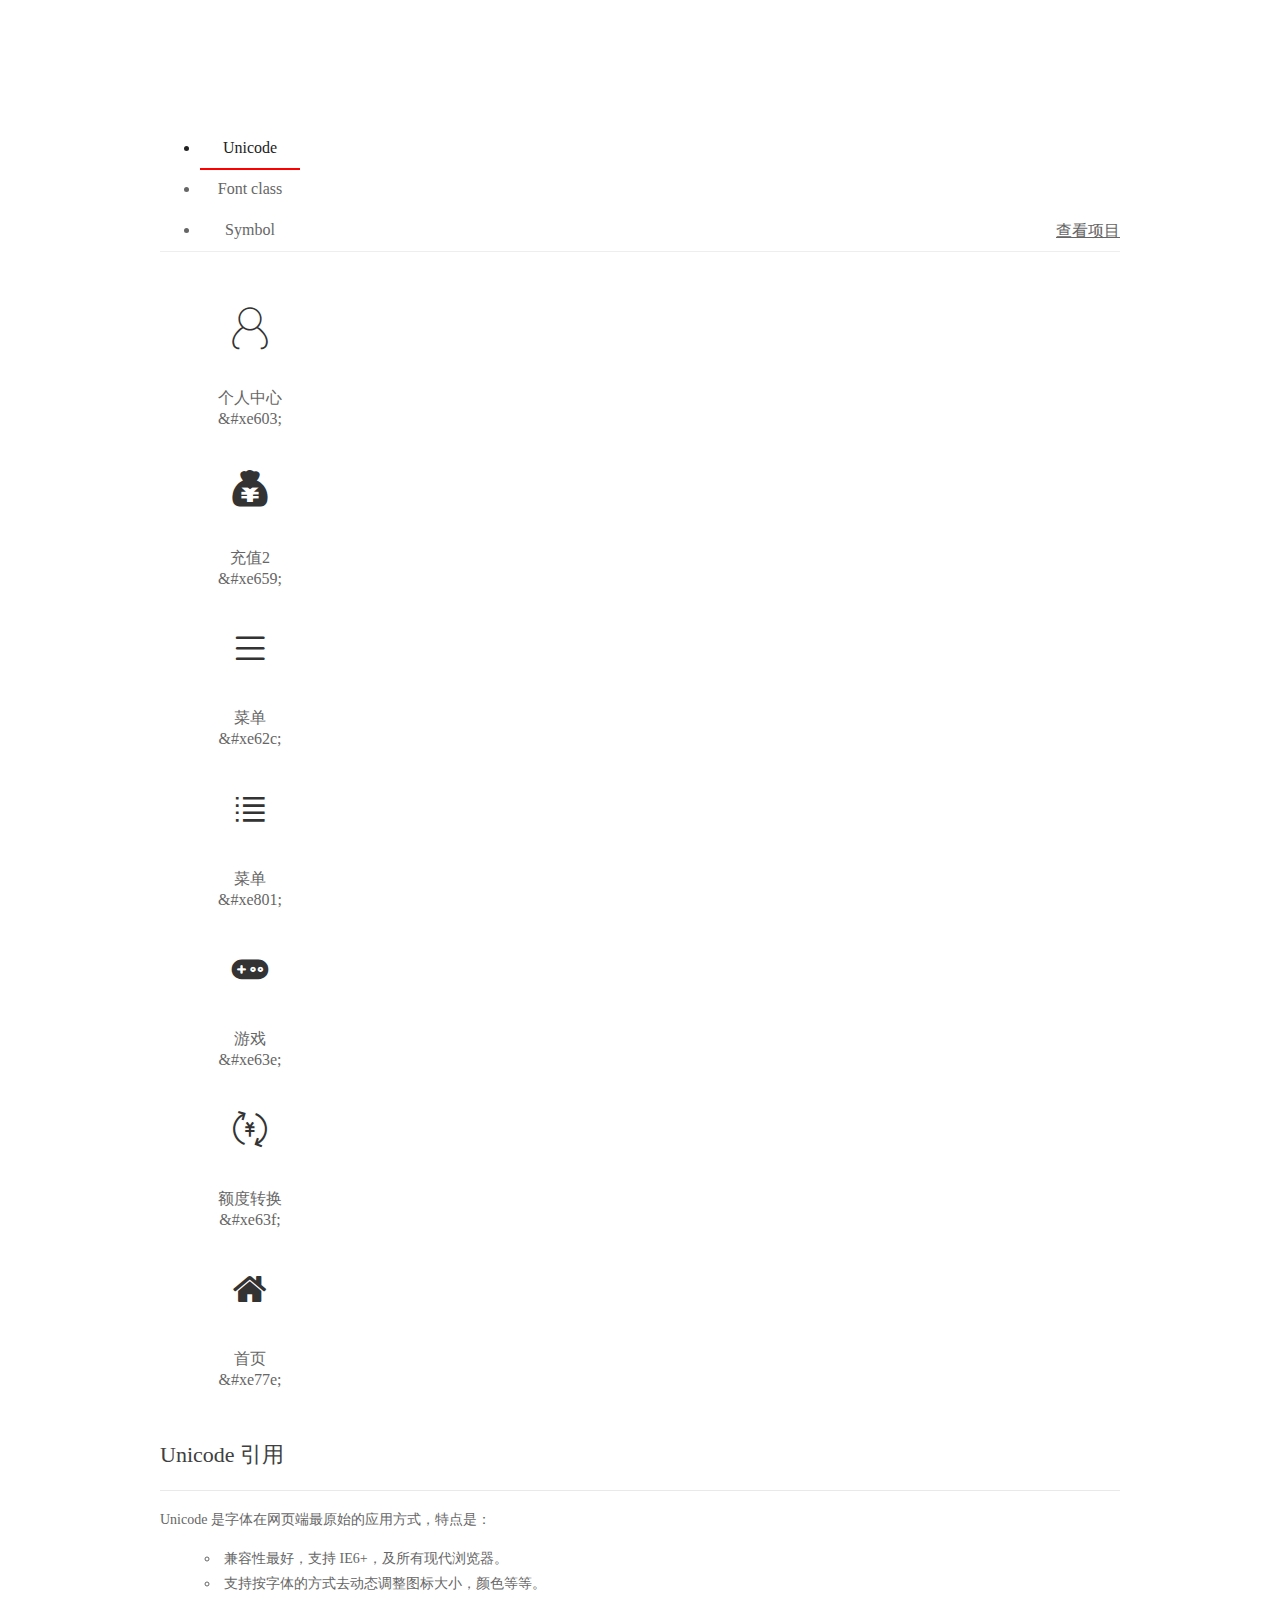
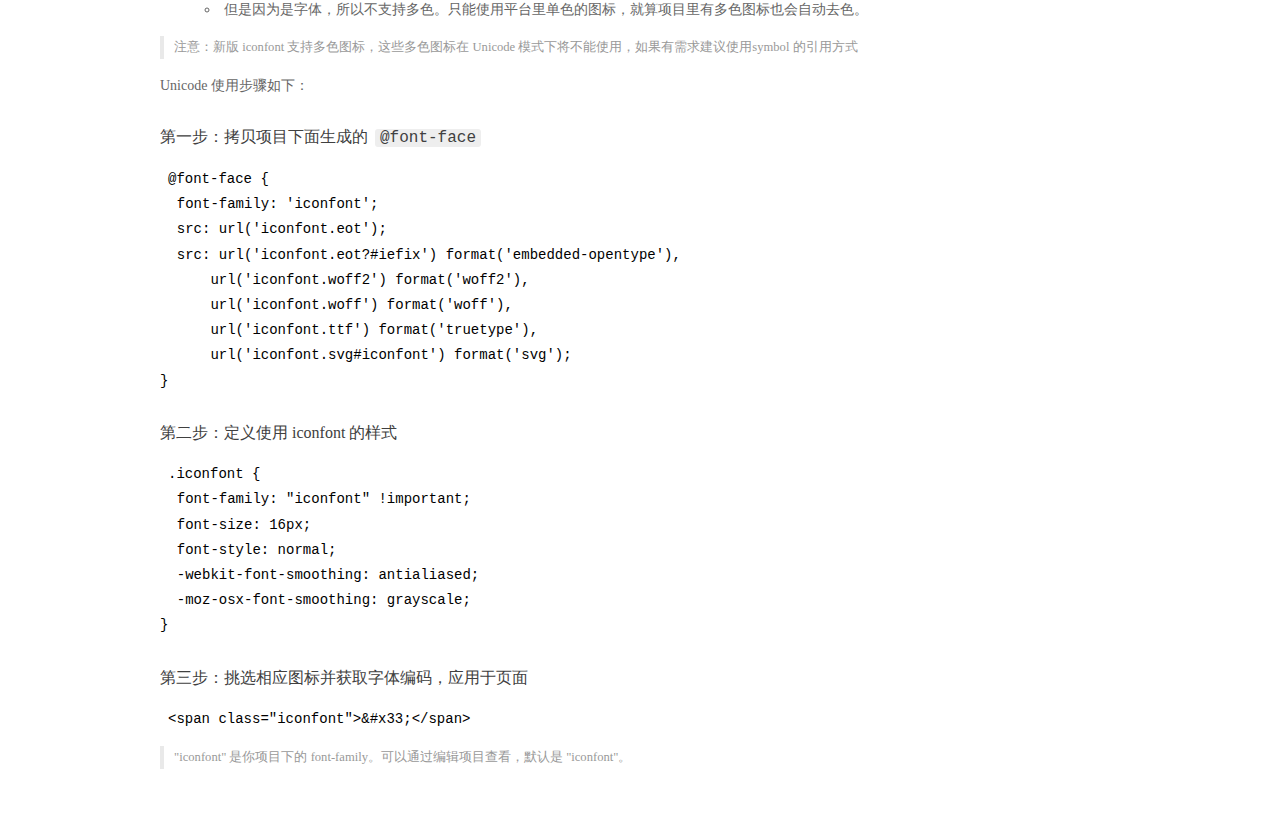
<file: css/font/demo_index.html>
<!DOCTYPE html>
<html>
<head>
  <meta charset="utf-8"/>
  <title>IconFont Demo</title>
  <link rel="shortcut icon" href="https://gtms04.alicdn.com/tps/i4/TB1_oz6GVXXXXaFXpXXJDFnIXXX-64-64.ico" type="image/x-icon"/>
  <link rel="stylesheet" href="https://g.alicdn.com/thx/cube/1.3.2/cube.min.css">
  <link rel="stylesheet" href="demo.css">
  <link rel="stylesheet" href="iconfont.css">
  <script src="iconfont.js"></script>
  <!-- jQuery -->
  <script src="https://a1.alicdn.com/oss/uploads/2018/12/26/7bfddb60-08e8-11e9-9b04-53e73bb6408b.js"></script>
  <!-- 代码高亮 -->
  <script src="https://a1.alicdn.com/oss/uploads/2018/12/26/a3f714d0-08e6-11e9-8a15-ebf944d7534c.js"></script>
</head>
<body>
  <div class="main">
    <h1 class="logo"><a href="https://www.iconfont.cn/" title="iconfont 首页" target="_blank">&#xe86b;</a></h1>
    <div class="nav-tabs">
      <ul id="tabs" class="dib-box">
        <li class="dib active"><span>Unicode</span></li>
        <li class="dib"><span>Font class</span></li>
        <li class="dib"><span>Symbol</span></li>
      </ul>
      
      <a href="https://www.iconfont.cn/manage/index?manage_type=myprojects&projectId=1125508" target="_blank" class="nav-more">查看项目</a>
      
    </div>
    <div class="tab-container">
      <div class="content unicode" style="display: block;">
          <ul class="icon_lists dib-box">
          
            <li class="dib">
              <span class="icon iconfont">&#xe603;</span>
                <div class="name">个人中心</div>
                <div class="code-name">&amp;#xe603;</div>
              </li>
          
            <li class="dib">
              <span class="icon iconfont">&#xe659;</span>
                <div class="name">充值2</div>
                <div class="code-name">&amp;#xe659;</div>
              </li>
          
            <li class="dib">
              <span class="icon iconfont">&#xe62c;</span>
                <div class="name">菜单</div>
                <div class="code-name">&amp;#xe62c;</div>
              </li>
          
            <li class="dib">
              <span class="icon iconfont">&#xe801;</span>
                <div class="name">菜单</div>
                <div class="code-name">&amp;#xe801;</div>
              </li>
          
            <li class="dib">
              <span class="icon iconfont">&#xe63e;</span>
                <div class="name">游戏</div>
                <div class="code-name">&amp;#xe63e;</div>
              </li>
          
            <li class="dib">
              <span class="icon iconfont">&#xe63f;</span>
                <div class="name">额度转换</div>
                <div class="code-name">&amp;#xe63f;</div>
              </li>
          
            <li class="dib">
              <span class="icon iconfont">&#xe77e;</span>
                <div class="name">首页</div>
                <div class="code-name">&amp;#xe77e;</div>
              </li>
          
          </ul>
          <div class="article markdown">
          <h2 id="unicode-">Unicode 引用</h2>
          <hr>

          <p>Unicode 是字体在网页端最原始的应用方式，特点是：</p>
          <ul>
            <li>兼容性最好，支持 IE6+，及所有现代浏览器。</li>
            <li>支持按字体的方式去动态调整图标大小，颜色等等。</li>
            <li>但是因为是字体，所以不支持多色。只能使用平台里单色的图标，就算项目里有多色图标也会自动去色。</li>
          </ul>
          <blockquote>
            <p>注意：新版 iconfont 支持多色图标，这些多色图标在 Unicode 模式下将不能使用，如果有需求建议使用symbol 的引用方式</p>
          </blockquote>
          <p>Unicode 使用步骤如下：</p>
          <h3 id="-font-face">第一步：拷贝项目下面生成的 <code>@font-face</code></h3>
<pre><code class="language-css"
>@font-face {
  font-family: 'iconfont';
  src: url('iconfont.eot');
  src: url('iconfont.eot?#iefix') format('embedded-opentype'),
      url('iconfont.woff2') format('woff2'),
      url('iconfont.woff') format('woff'),
      url('iconfont.ttf') format('truetype'),
      url('iconfont.svg#iconfont') format('svg');
}
</code></pre>
          <h3 id="-iconfont-">第二步：定义使用 iconfont 的样式</h3>
<pre><code class="language-css"
>.iconfont {
  font-family: "iconfont" !important;
  font-size: 16px;
  font-style: normal;
  -webkit-font-smoothing: antialiased;
  -moz-osx-font-smoothing: grayscale;
}
</code></pre>
          <h3 id="-">第三步：挑选相应图标并获取字体编码，应用于页面</h3>
<pre>
<code class="language-html"
>&lt;span class="iconfont"&gt;&amp;#x33;&lt;/span&gt;
</code></pre>
          <blockquote>
            <p>"iconfont" 是你项目下的 font-family。可以通过编辑项目查看，默认是 "iconfont"。</p>
          </blockquote>
          </div>
      </div>
      <div class="content font-class">
        <ul class="icon_lists dib-box">
          
          <li class="dib">
            <span class="icon iconfont icon-gerenzhongxin"></span>
            <div class="name">
              个人中心
            </div>
            <div class="code-name">.icon-gerenzhongxin
            </div>
          </li>
          
          <li class="dib">
            <span class="icon iconfont icon-chongzhi2"></span>
            <div class="name">
              充值2
            </div>
            <div class="code-name">.icon-chongzhi2
            </div>
          </li>
          
          <li class="dib">
            <span class="icon iconfont icon-caidan"></span>
            <div class="name">
              菜单
            </div>
            <div class="code-name">.icon-caidan
            </div>
          </li>
          
          <li class="dib">
            <span class="icon iconfont icon-menu"></span>
            <div class="name">
              菜单
            </div>
            <div class="code-name">.icon-menu
            </div>
          </li>
          
          <li class="dib">
            <span class="icon iconfont icon-youxi"></span>
            <div class="name">
              游戏
            </div>
            <div class="code-name">.icon-youxi
            </div>
          </li>
          
          <li class="dib">
            <span class="icon iconfont icon-eduzhuanhuan"></span>
            <div class="name">
              额度转换
            </div>
            <div class="code-name">.icon-eduzhuanhuan
            </div>
          </li>
          
          <li class="dib">
            <span class="icon iconfont icon-shouye"></span>
            <div class="name">
              首页
            </div>
            <div class="code-name">.icon-shouye
            </div>
          </li>
          
        </ul>
        <div class="article markdown">
        <h2 id="font-class-">font-class 引用</h2>
        <hr>

        <p>font-class 是 Unicode 使用方式的一种变种，主要是解决 Unicode 书写不直观，语意不明确的问题。</p>
        <p>与 Unicode 使用方式相比，具有如下特点：</p>
        <ul>
          <li>兼容性良好，支持 IE8+，及所有现代浏览器。</li>
          <li>相比于 Unicode 语意明确，书写更直观。可以很容易分辨这个 icon 是什么。</li>
          <li>因为使用 class 来定义图标，所以当要替换图标时，只需要修改 class 里面的 Unicode 引用。</li>
          <li>不过因为本质上还是使用的字体，所以多色图标还是不支持的。</li>
        </ul>
        <p>使用步骤如下：</p>
        <h3 id="-fontclass-">第一步：引入项目下面生成的 fontclass 代码：</h3>
<pre><code class="language-html">&lt;link rel="stylesheet" href="./iconfont.css"&gt;
</code></pre>
        <h3 id="-">第二步：挑选相应图标并获取类名，应用于页面：</h3>
<pre><code class="language-html">&lt;span class="iconfont icon-xxx"&gt;&lt;/span&gt;
</code></pre>
        <blockquote>
          <p>"
            iconfont" 是你项目下的 font-family。可以通过编辑项目查看，默认是 "iconfont"。</p>
        </blockquote>
      </div>
      </div>
      <div class="content symbol">
          <ul class="icon_lists dib-box">
          
            <li class="dib">
                <svg class="icon svg-icon" aria-hidden="true">
                  <use xlink:href="#icon-gerenzhongxin"></use>
                </svg>
                <div class="name">个人中心</div>
                <div class="code-name">#icon-gerenzhongxin</div>
            </li>
          
            <li class="dib">
                <svg class="icon svg-icon" aria-hidden="true">
                  <use xlink:href="#icon-chongzhi2"></use>
                </svg>
                <div class="name">充值2</div>
                <div class="code-name">#icon-chongzhi2</div>
            </li>
          
            <li class="dib">
                <svg class="icon svg-icon" aria-hidden="true">
                  <use xlink:href="#icon-caidan"></use>
                </svg>
                <div class="name">菜单</div>
                <div class="code-name">#icon-caidan</div>
            </li>
          
            <li class="dib">
                <svg class="icon svg-icon" aria-hidden="true">
                  <use xlink:href="#icon-menu"></use>
                </svg>
                <div class="name">菜单</div>
                <div class="code-name">#icon-menu</div>
            </li>
          
            <li class="dib">
                <svg class="icon svg-icon" aria-hidden="true">
                  <use xlink:href="#icon-youxi"></use>
                </svg>
                <div class="name">游戏</div>
                <div class="code-name">#icon-youxi</div>
            </li>
          
            <li class="dib">
                <svg class="icon svg-icon" aria-hidden="true">
                  <use xlink:href="#icon-eduzhuanhuan"></use>
                </svg>
                <div class="name">额度转换</div>
                <div class="code-name">#icon-eduzhuanhuan</div>
            </li>
          
            <li class="dib">
                <svg class="icon svg-icon" aria-hidden="true">
                  <use xlink:href="#icon-shouye"></use>
                </svg>
                <div class="name">首页</div>
                <div class="code-name">#icon-shouye</div>
            </li>
          
          </ul>
          <div class="article markdown">
          <h2 id="symbol-">Symbol 引用</h2>
          <hr>

          <p>这是一种全新的使用方式，应该说这才是未来的主流，也是平台目前推荐的用法。相关介绍可以参考这篇<a href="">文章</a>
            这种用法其实是做了一个 SVG 的集合，与另外两种相比具有如下特点：</p>
          <ul>
            <li>支持多色图标了，不再受单色限制。</li>
            <li>通过一些技巧，支持像字体那样，通过 <code>font-size</code>, <code>color</code> 来调整样式。</li>
            <li>兼容性较差，支持 IE9+，及现代浏览器。</li>
            <li>浏览器渲染 SVG 的性能一般，还不如 png。</li>
          </ul>
          <p>使用步骤如下：</p>
          <h3 id="-symbol-">第一步：引入项目下面生成的 symbol 代码：</h3>
<pre><code class="language-html">&lt;script src="./iconfont.js"&gt;&lt;/script&gt;
</code></pre>
          <h3 id="-css-">第二步：加入通用 CSS 代码（引入一次就行）：</h3>
<pre><code class="language-html">&lt;style&gt;
.icon {
  width: 1em;
  height: 1em;
  vertical-align: -0.15em;
  fill: currentColor;
  overflow: hidden;
}
&lt;/style&gt;
</code></pre>
          <h3 id="-">第三步：挑选相应图标并获取类名，应用于页面：</h3>
<pre><code class="language-html">&lt;svg class="icon" aria-hidden="true"&gt;
  &lt;use xlink:href="#icon-xxx"&gt;&lt;/use&gt;
&lt;/svg&gt;
</code></pre>
          </div>
      </div>

    </div>
  </div>
  <script>
  $(document).ready(function () {
      $('.tab-container .content:first').show()

      $('#tabs li').click(function (e) {
        var tabContent = $('.tab-container .content')
        var index = $(this).index()

        if ($(this).hasClass('active')) {
          return
        } else {
          $('#tabs li').removeClass('active')
          $(this).addClass('active')

          tabContent.hide().eq(index).fadeIn()
        }
      })
    })
  </script>
</body>
</html>
</file>
<file: css/font/demo.css>
/* Logo 字体 */
@font-face {
  font-family: "iconfont logo";
  src: url('https://at.alicdn.com/t/font_985780_km7mi63cihi.eot?t=1545807318834');
  src: url('https://at.alicdn.com/t/font_985780_km7mi63cihi.eot?t=1545807318834#iefix') format('embedded-opentype'),
    url('https://at.alicdn.com/t/font_985780_km7mi63cihi.woff?t=1545807318834') format('woff'),
    url('https://at.alicdn.com/t/font_985780_km7mi63cihi.ttf?t=1545807318834') format('truetype'),
    url('https://at.alicdn.com/t/font_985780_km7mi63cihi.svg?t=1545807318834#iconfont') format('svg');
}

.logo {
  font-family: "iconfont logo";
  font-size: 160px;
  font-style: normal;
  -webkit-font-smoothing: antialiased;
  -moz-osx-font-smoothing: grayscale;
}

/* tabs */
.nav-tabs {
  position: relative;
}

.nav-tabs .nav-more {
  position: absolute;
  right: 0;
  bottom: 0;
  height: 42px;
  line-height: 42px;
  color: #666;
}

#tabs {
  border-bottom: 1px solid #eee;
}

#tabs li {
  cursor: pointer;
  width: 100px;
  height: 40px;
  line-height: 40px;
  text-align: center;
  font-size: 16px;
  border-bottom: 2px solid transparent;
  position: relative;
  z-index: 1;
  margin-bottom: -1px;
  color: #666;
}


#tabs .active {
  border-bottom-color: #f00;
  color: #222;
}

.tab-container .content {
  display: none;
}

/* 页面布局 */
.main {
  padding: 30px 100px;
  width: 960px;
  margin: 0 auto;
}

.main .logo {
  color: #333;
  text-align: left;
  margin-bottom: 30px;
  line-height: 1;
  height: 110px;
  margin-top: -50px;
  overflow: hidden;
  *zoom: 1;
}

.main .logo a {
  font-size: 160px;
  color: #333;
}

.helps {
  margin-top: 40px;
}

.helps pre {
  padding: 20px;
  margin: 10px 0;
  border: solid 1px #e7e1cd;
  background-color: #fffdef;
  overflow: auto;
}

.icon_lists {
  width: 100% !important;
  overflow: hidden;
  *zoom: 1;
}

.icon_lists li {
  width: 100px;
  margin-bottom: 10px;
  margin-right: 20px;
  text-align: center;
  list-style: none !important;
  cursor: default;
}

.icon_lists li .code-name {
  line-height: 1.2;
}

.icon_lists .icon {
  display: block;
  height: 100px;
  line-height: 100px;
  font-size: 42px;
  margin: 10px auto;
  color: #333;
  -webkit-transition: font-size 0.25s linear, width 0.25s linear;
  -moz-transition: font-size 0.25s linear, width 0.25s linear;
  transition: font-size 0.25s linear, width 0.25s linear;
}

.icon_lists .icon:hover {
  font-size: 100px;
}

.icon_lists .svg-icon {
  /* 通过设置 font-size 来改变图标大小 */
  width: 1em;
  /* 图标和文字相邻时，垂直对齐 */
  vertical-align: -0.15em;
  /* 通过设置 color 来改变 SVG 的颜色/fill */
  fill: currentColor;
  /* path 和 stroke 溢出 viewBox 部分在 IE 下会显示
      normalize.css 中也包含这行 */
  overflow: hidden;
}

.icon_lists li .name,
.icon_lists li .code-name {
  color: #666;
}

/* markdown 样式 */
.markdown {
  color: #666;
  font-size: 14px;
  line-height: 1.8;
}

.highlight {
  line-height: 1.5;
}

.markdown img {
  vertical-align: middle;
  max-width: 100%;
}

.markdown h1 {
  color: #404040;
  font-weight: 500;
  line-height: 40px;
  margin-bottom: 24px;
}

.markdown h2,
.markdown h3,
.markdown h4,
.markdown h5,
.markdown h6 {
  color: #404040;
  margin: 1.6em 0 0.6em 0;
  font-weight: 500;
  clear: both;
}

.markdown h1 {
  font-size: 28px;
}

.markdown h2 {
  font-size: 22px;
}

.markdown h3 {
  font-size: 16px;
}

.markdown h4 {
  font-size: 14px;
}

.markdown h5 {
  font-size: 12px;
}

.markdown h6 {
  font-size: 12px;
}

.markdown hr {
  height: 1px;
  border: 0;
  background: #e9e9e9;
  margin: 16px 0;
  clear: both;
}

.markdown p {
  margin: 1em 0;
}

.markdown>p,
.markdown>blockquote,
.markdown>.highlight,
.markdown>ol,
.markdown>ul {
  width: 80%;
}

.markdown ul>li {
  list-style: circle;
}

.markdown>ul li,
.markdown blockquote ul>li {
  margin-left: 20px;
  padding-left: 4px;
}

.markdown>ul li p,
.markdown>ol li p {
  margin: 0.6em 0;
}

.markdown ol>li {
  list-style: decimal;
}

.markdown>ol li,
.markdown blockquote ol>li {
  margin-left: 20px;
  padding-left: 4px;
}

.markdown code {
  margin: 0 3px;
  padding: 0 5px;
  background: #eee;
  border-radius: 3px;
}

.markdown strong,
.markdown b {
  font-weight: 600;
}

.markdown>table {
  border-collapse: collapse;
  border-spacing: 0px;
  empty-cells: show;
  border: 1px solid #e9e9e9;
  width: 95%;
  margin-bottom: 24px;
}

.markdown>table th {
  white-space: nowrap;
  color: #333;
  font-weight: 600;
}

.markdown>table th,
.markdown>table td {
  border: 1px solid #e9e9e9;
  padding: 8px 16px;
  text-align: left;
}

.markdown>table th {
  background: #F7F7F7;
}

.markdown blockquote {
  font-size: 90%;
  color: #999;
  border-left: 4px solid #e9e9e9;
  padding-left: 0.8em;
  margin: 1em 0;
}

.markdown blockquote p {
  margin: 0;
}

.markdown .anchor {
  opacity: 0;
  transition: opacity 0.3s ease;
  margin-left: 8px;
}

.markdown .waiting {
  color: #ccc;
}

.markdown h1:hover .anchor,
.markdown h2:hover .anchor,
.markdown h3:hover .anchor,
.markdown h4:hover .anchor,
.markdown h5:hover .anchor,
.markdown h6:hover .anchor {
  opacity: 1;
  display: inline-block;
}

.markdown>br,
.markdown>p>br {
  clear: both;
}


.hljs {
  display: block;
  background: white;
  padding: 0.5em;
  color: #333333;
  overflow-x: auto;
}

.hljs-comment,
.hljs-meta {
  color: #969896;
}

.hljs-string,
.hljs-variable,
.hljs-template-variable,
.hljs-strong,
.hljs-emphasis,
.hljs-quote {
  color: #df5000;
}

.hljs-keyword,
.hljs-selector-tag,
.hljs-type {
  color: #a71d5d;
}

.hljs-literal,
.hljs-symbol,
.hljs-bullet,
.hljs-attribute {
  color: #0086b3;
}

.hljs-section,
.hljs-name {
  color: #63a35c;
}

.hljs-tag {
  color: #333333;
}

.hljs-title,
.hljs-attr,
.hljs-selector-id,
.hljs-selector-class,
.hljs-selector-attr,
.hljs-selector-pseudo {
  color: #795da3;
}

.hljs-addition {
  color: #55a532;
  background-color: #eaffea;
}

.hljs-deletion {
  color: #bd2c00;
  background-color: #ffecec;
}

.hljs-link {
  text-decoration: underline;
}

/* 代码高亮 */
/* PrismJS 1.15.0
https://prismjs.com/download.html#themes=prism&languages=markup+css+clike+javascript */
/**
 * prism.js default theme for JavaScript, CSS and HTML
 * Based on dabblet (http://dabblet.com)
 * @author Lea Verou
 */
code[class*="language-"],
pre[class*="language-"] {
  color: black;
  background: none;
  text-shadow: 0 1px white;
  font-family: Consolas, Monaco, 'Andale Mono', 'Ubuntu Mono', monospace;
  text-align: left;
  white-space: pre;
  word-spacing: normal;
  word-break: normal;
  word-wrap: normal;
  line-height: 1.5;

  -moz-tab-size: 4;
  -o-tab-size: 4;
  tab-size: 4;

  -webkit-hyphens: none;
  -moz-hyphens: none;
  -ms-hyphens: none;
  hyphens: none;
}

pre[class*="language-"]::-moz-selection,
pre[class*="language-"] ::-moz-selection,
code[class*="language-"]::-moz-selection,
code[class*="language-"] ::-moz-selection {
  text-shadow: none;
  background: #b3d4fc;
}

pre[class*="language-"]::selection,
pre[class*="language-"] ::selection,
code[class*="language-"]::selection,
code[class*="language-"] ::selection {
  text-shadow: none;
  background: #b3d4fc;
}

@media print {

  code[class*="language-"],
  pre[class*="language-"] {
    text-shadow: none;
  }
}

/* Code blocks */
pre[class*="language-"] {
  padding: 1em;
  margin: .5em 0;
  overflow: auto;
}

:not(pre)>code[class*="language-"],
pre[class*="language-"] {
  background: #f5f2f0;
}

/* Inline code */
:not(pre)>code[class*="language-"] {
  padding: .1em;
  border-radius: .3em;
  white-space: normal;
}

.token.comment,
.token.prolog,
.token.doctype,
.token.cdata {
  color: slategray;
}

.token.punctuation {
  color: #999;
}

.namespace {
  opacity: .7;
}

.token.property,
.token.tag,
.token.boolean,
.token.number,
.token.constant,
.token.symbol,
.token.deleted {
  color: #905;
}

.token.selector,
.token.attr-name,
.token.string,
.token.char,
.token.builtin,
.token.inserted {
  color: #690;
}

.token.operator,
.token.entity,
.token.url,
.language-css .token.string,
.style .token.string {
  color: #9a6e3a;
  background: hsla(0, 0%, 100%, .5);
}

.token.atrule,
.token.attr-value,
.token.keyword {
  color: #07a;
}

.token.function,
.token.class-name {
  color: #DD4A68;
}

.token.regex,
.token.important,
.token.variable {
  color: #e90;
}

.token.important,
.token.bold {
  font-weight: bold;
}

.token.italic {
  font-style: italic;
}

.token.entity {
  cursor: help;
}
</file>
<file: css/font/iconfont.css>
@font-face {font-family: "iconfont";
  src: url('iconfont.eot?t=1554351590979'); /* IE9 */
  src: url('iconfont.eot?t=1554351590979#iefix') format('embedded-opentype'), /* IE6-IE8 */
  url('[data-uri]') format('woff2'),
  url('iconfont.woff?t=1554351590979') format('woff'),
  url('iconfont.ttf?t=1554351590979') format('truetype'), /* chrome, firefox, opera, Safari, Android, iOS 4.2+ */
  url('iconfont.svg?t=1554351590979#iconfont') format('svg'); /* iOS 4.1- */
}

.iconfont {
  font-family: "iconfont" !important;
  font-size: 16px;
  font-style: normal;
  -webkit-font-smoothing: antialiased;
  -moz-osx-font-smoothing: grayscale;
}

.icon-gerenzhongxin:before {
  content: "\e603";
}

.icon-chongzhi2:before {
  content: "\e659";
}

.icon-caidan:before {
  content: "\e62c";
}

.icon-menu:before {
  content: "\e801";
}

.icon-youxi:before {
  content: "\e63e";
}

.icon-eduzhuanhuan:before {
  content: "\e63f";
}

.icon-shouye:before {
  content: "\e77e";
}
</file>
